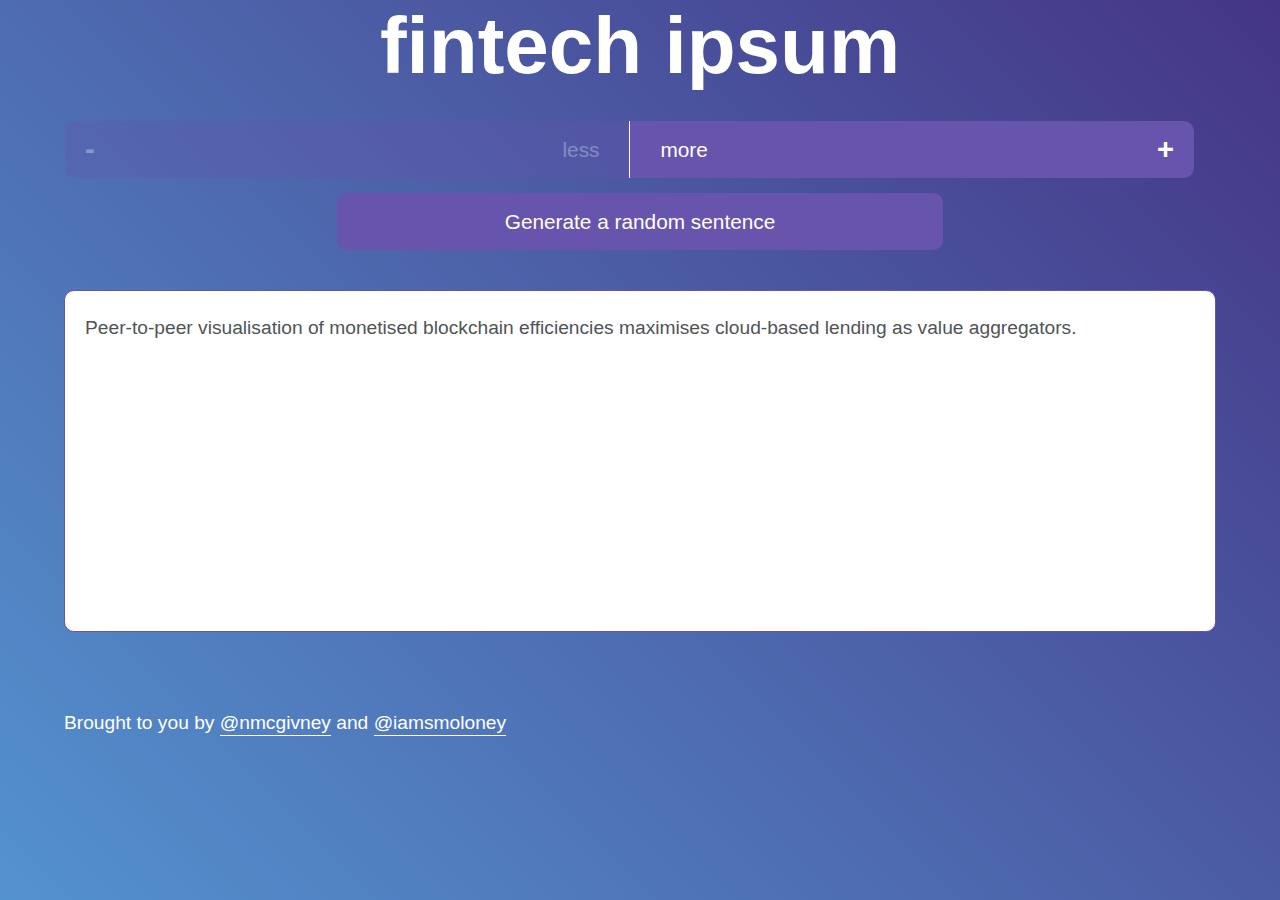
<file: index.html>
<!DOCTYPE html>
<html lang="en">
<head>
  <meta charset="utf-8">
  <title>Fintech Ipsum</title>
  <link rel="stylesheet" href="css/app.css">
</head>
<body ng-app="myApp">
  <div id="wrap">
    <div id="main" ng-view>
    </div>
  </div>

  <script>
function myFunction() {
    location.reload();
}
</script>
  <script src="lib/angular.min.js"></script>
  <script src="js/app.js"></script>
  <script src="js/controllers.js"></script>
  <script src="js/filters.js"></script>
  
</body>
</html>
</file>
<file: css/app.css>
/* line 13, ../sass/app.css.scss */
body {
  background: #fff;
  margin: 0;
  padding: 0;
  font-family: 'Helvetica', arial, serif;
  /* Permalink - use to edit and share this gradient: http://colorzilla.com/gradient-editor/#5492cf+0,453586+100 */
  background: #5492cf; /* Old browsers */
  background: -moz-linear-gradient(45deg,  #5492cf 0%, #453586 100%); /* FF3.6-15 */
  background: -webkit-linear-gradient(45deg,  #5492cf 0%,#453586 100%); /* Chrome10-25,Safari5.1-6 */
  background: linear-gradient(45deg,  #5492cf 0%,#453586 100%); /* W3C, IE10+, FF16+, Chrome26+, Opera12+, Safari7+ */

}

/* line 21, ../sass/app.css.scss */
* {
  margin: 0;
  padding: 0;
}

/* line 23, ../sass/app.css.scss */
html, body {
  height: 100%;
}

/* line 25, ../sass/app.css.scss */
#wrap {
  min-height: 100%;

}

/* line 27, ../sass/app.css.scss */
#main {
  overflow: auto;
  padding-bottom: 111px;
  /* must be same height as the footer */
  margin: 0 auto;
  width: 90%;
}

/*Opera Fix*/
/* line 35, ../sass/app.css.scss */
body:before {
  content: "";
  height: 100%;
  float: left;
  width: 0;
  margin-top: -32767px;
}

/* line 44, ../sass/app.css.scss */
#footer {
  position: relative;
  margin-top: -111px;
  /* negative value of footer height */
  height: 111px;
  clear: both;
  background-color: #e1efef;
}
/* line 50, ../sass/app.css.scss */
#footer p {
  font-size: .8em;
  color: #87a09f;
  text-align: center;
  line-height: 1.6em;
}
/* line 55, ../sass/app.css.scss */
#footer p:first-of-type {
  padding-top: 20px;
  padding-bottom: 10px;
  color: #6c8887;
}
/* line 60, ../sass/app.css.scss */
#footer p a {
  color: #29abb9;
}

/* line 67, ../sass/app.css.scss */
.header h1 {
  font-family: 'Helvetica',sans-serif;
  /* fallback color */
  color: #87a09f;
  font-size: 5em;
  margin: 0 auto;
  text-align: center;
  padding: 0px 0;
  text-transform: lowercase;
  color: #fff;
}

.white {
  color: #fff;
  font-size: 1.2em;
}

.white a {
  color: #fff;
  text-decoration: none;
  border-bottom: 1px solid #fff;
  padding-bottom: 2px;
}

.one {
  display: block;
  width: 50%;
  margin: 0 auto;
  text-align: center;
  color: #fff;
  padding: 15px;
  border-radius: 10px;
  background-color: #6754ac;
  font-size: 1.3em;
  line-height: 1.3em;
  color: #fff;
  cursor: pointer;
  border: none;
  outline: none;
  text-decoration: none;
}

.one:hover {
  background-color: #7562BB;
}


/* line 92, ../sass/app.css.scss */
.buttons {
  margin: 10px 0;
  padding: 1px;
  -webkit-border-radius: 12px;
  -moz-border-radius: 12px;
  -ms-border-radius: 12px;
  -o-border-radius: 12px;
  border-radius: 12px;
  display: inline-block;
  width: 98%;
}
/* line 99, ../sass/app.css.scss */
.buttons:after {
  clear: both;
}
/* line 102, ../sass/app.css.scss */
.buttons button {
  padding-top: 15px;
  padding-bottom: 15px;
  width: 50%;
  float: left;
  margin: 0;
  background-color: #6754ac;
  font-size: 1.3em;
  line-height: 1.3em;
  color: #fff;
  cursor: pointer;
  border: none;
  outline: none;
  text-decoration: none;
}

.buttons button:hover {
  background-color: #7562BB;
}
/* line 104, ../sass/app.css.scss */
.buttons button:first-child {
  -moz-border-radius-topleft: 10px;
  -webkit-border-top-left-radius: 10px;
  border-top-left-radius: 10px;
  -moz-border-radius-bottomleft: 10px;
  -webkit-border-bottom-left-radius: 10px;
  border-bottom-left-radius: 10px;
  padding-left: 20px;
  padding-right: 30px;
  text-align: right;
}
/* line 109, ../sass/app.css.scss */
.buttons button:first-child .icon-left {
  float: left;
  font-weight: bold;
  font-size: 1.4em;
}
/* line 116, ../sass/app.css.scss */
.buttons button:last-child {
  -moz-border-radius-topright: 10px;
  -webkit-border-top-right-radius: 10px;
  border-top-right-radius: 10px;
  -moz-border-radius-bottomright: 10px;
  -webkit-border-bottom-right-radius: 10px;
  border-bottom-right-radius: 10px;
  padding-right: 20px;
  padding-left: 30px;
  text-align: left;
  border-left: 1px solid white!important;
}
/* line 121, ../sass/app.css.scss */
.buttons button:last-child .icon-right {
  float: right;
  font-weight: bold;
  font-size: 1.4em;
}
/* line 143, ../sass/app.css.scss */
/*.buttons button:hover {
  color: #6c8887;
  cursor: pointer;
}*/
/* line 147, ../sass/app.css.scss */
/*.buttons button:active {
  padding-top: 16px;
  padding-bottom: 14px;
  cursor: pointer;
  border-top: 1px solid #bfdddc;
  color: #6c8887;
  background-image: -webkit-gradient(linear, 50% 0%, 50% 100%, color-stop(4%, #e8f3f3), color-stop(100%, #e8f3f3));
  background-image: -webkit-linear-gradient(#e8f3f3 4%, #e8f3f3);
  background-image: -moz-linear-gradient(#e8f3f3 4%, #e8f3f3);
  background-image: -o-linear-gradient(#e8f3f3 4%, #e8f3f3);
  background-image: linear-gradient(#e8f3f3 4%, #e8f3f3);
}
*/
.buttons button:disabled {
  filter: progid:DXImageTransform.Microsoft.Alpha(Opacity=30);
  opacity: 0.3;
  cursor: not-allowed;
}

/* line 163, ../sass/app.css.scss */
#copy {
  padding: 20px;
  margin: 40px 0 80px;
  cursor: crosshair;
  background: transparent;
  border: none;
  color: #505456;
  font-size: 1.2em;
  line-height: 1.8em;
  background-color: #fff;
  min-height: 300px;
  border-radius: 10px;
  border: 1px solid #6754ac;
}
</file>
